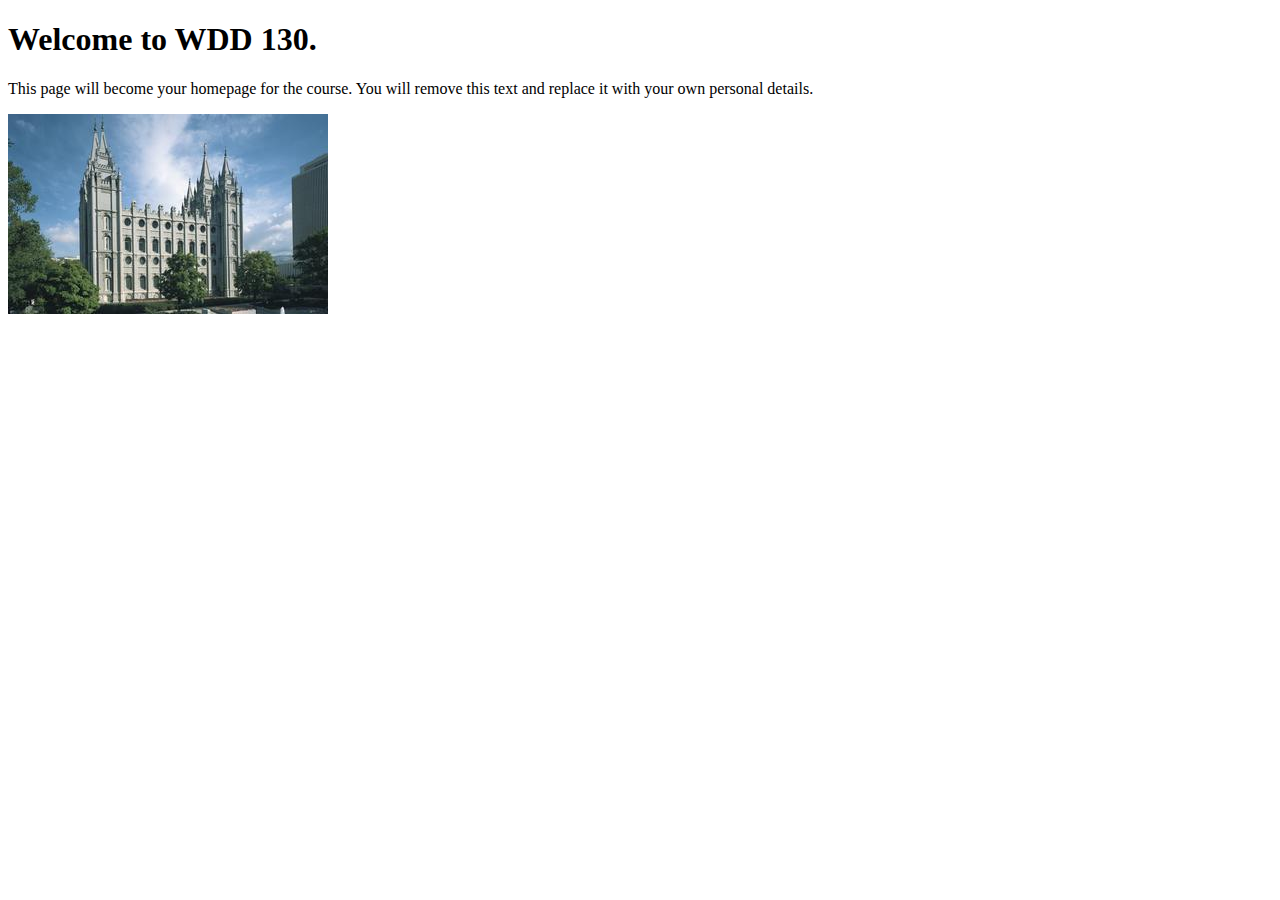
<file: index.html>
<!DOCTYPE html>
<html lang="en">
<head>
    <meta charset="UTF-8">
    <meta name="viewport" content="width=device-width, initial-scale=1.0">
    <title>WDD 130 | Personal Homepage</title>
</head>
<body>
    <h1>Welcome to WDD 130.</h1>
    <p>This page will become your homepage for the course. You will remove this text and replace it with your own personal details.</p>

    <img src="images/salt-lake-temple.jpg" alt="The Salt Lake Temple.">
</body>
</html>
</file>
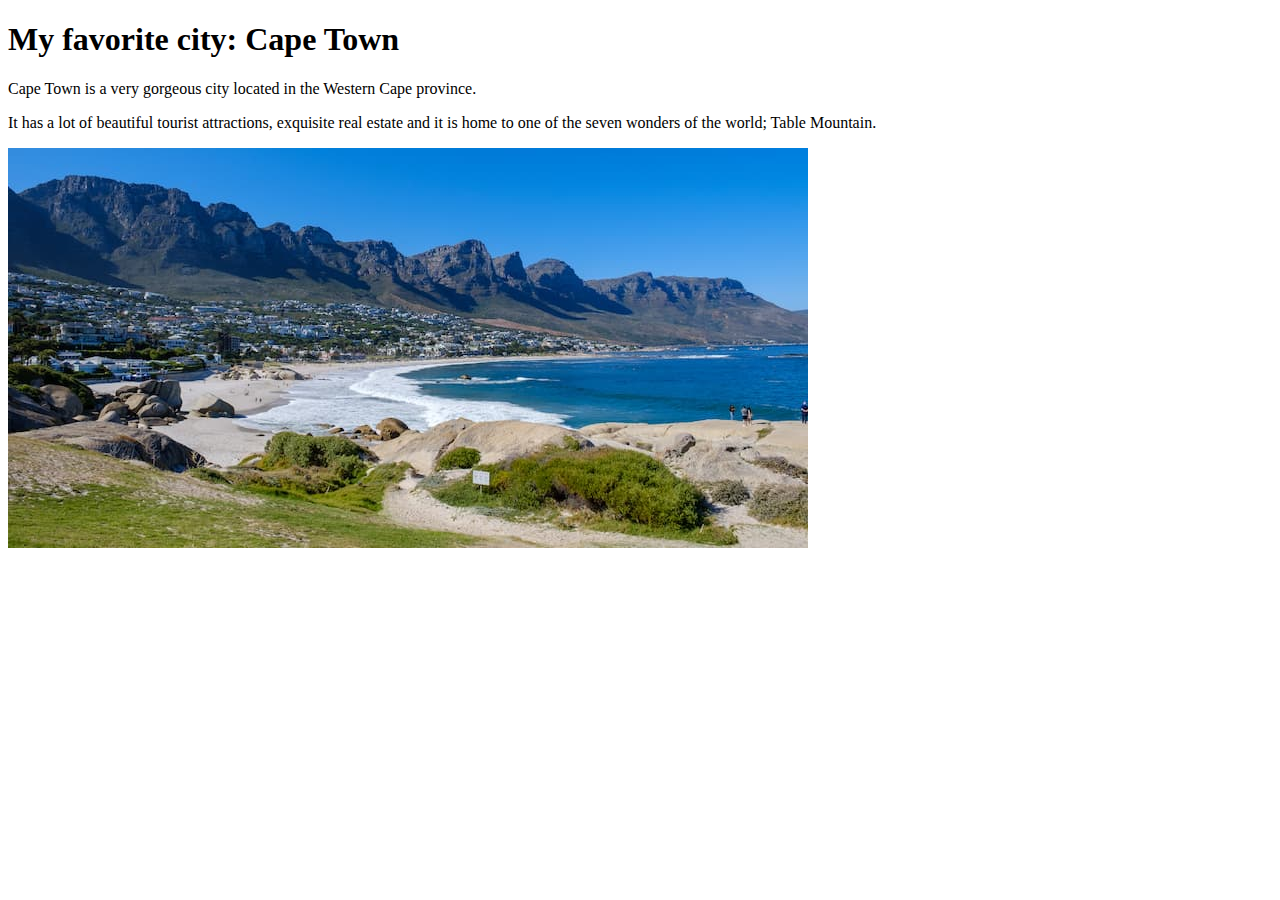
<file: week01/favorite-city.html>
<!DOCTYPE html>
<html lang="en">

<head>
    <meta charset="UTF-8">
    <meta name="viewport" content="width=device-width, initial-scale=1.0">
    <title>Cape Town</title>
</head>

<body>
    <h1>My favorite city: Cape Town</h1>

    <p>Cape Town is a very gorgeous city located in the Western Cape province.</p>

    <p>It has a lot of beautiful tourist attractions, exquisite real estate and it is home to one of the seven wonders
        of the world; Table Mountain.</p>

    <img src="images/camps-bay-small.jpg" alt="a beautiful picture of camps bay, in cape town">
</body>

</html>
</file>
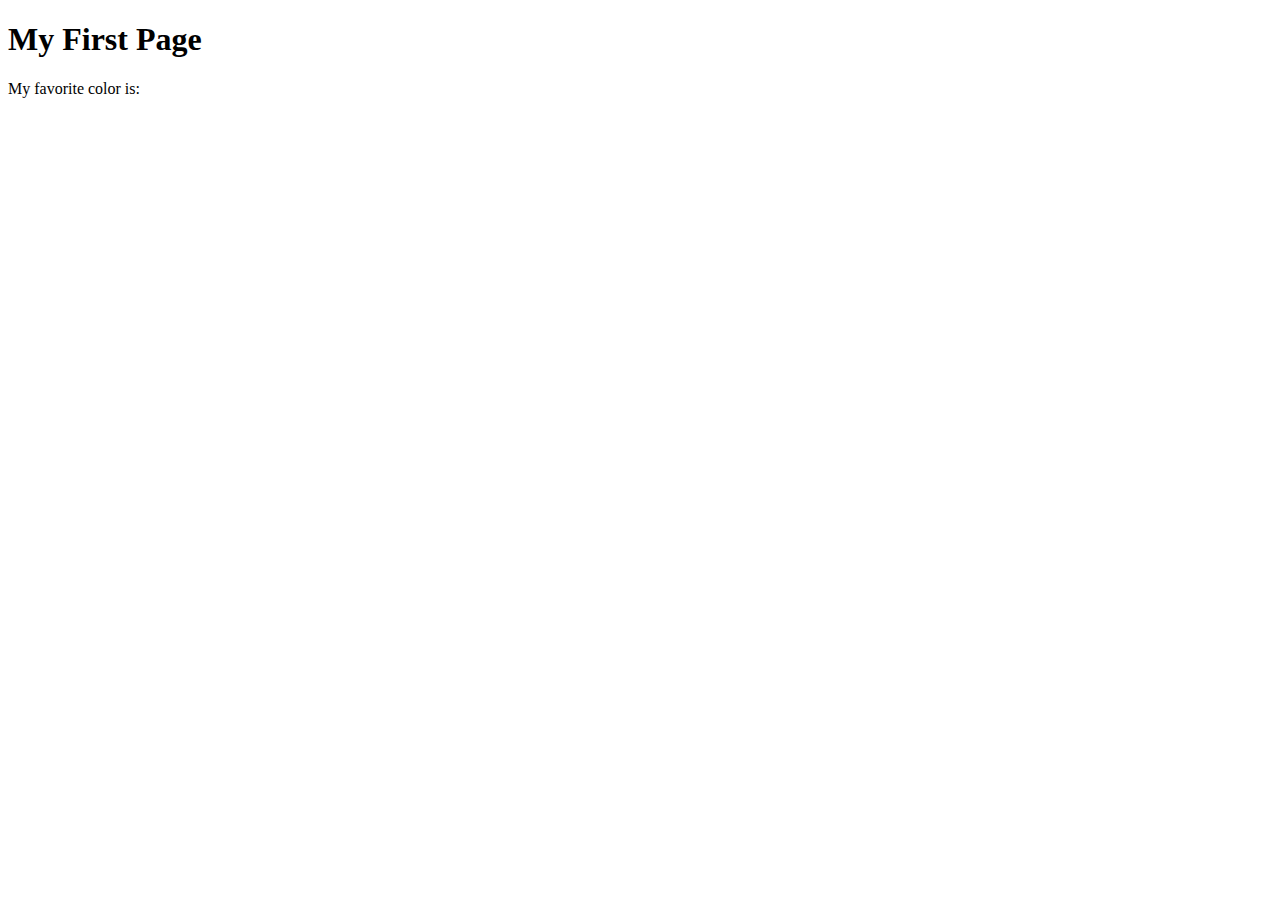
<file: week01/first-page.html>
<!DOCTYPE html>
<html lang="en">
<head>
    <meta charset="UTF-8">
    <meta name="viewport" content="width=device-width, initial-scale=1.0">
    <title>My First Page</title>
</head>
<body>
    <h1>My First Page</h1>
    <p>My favorite color is: </p>
</body>
</html>
</file>
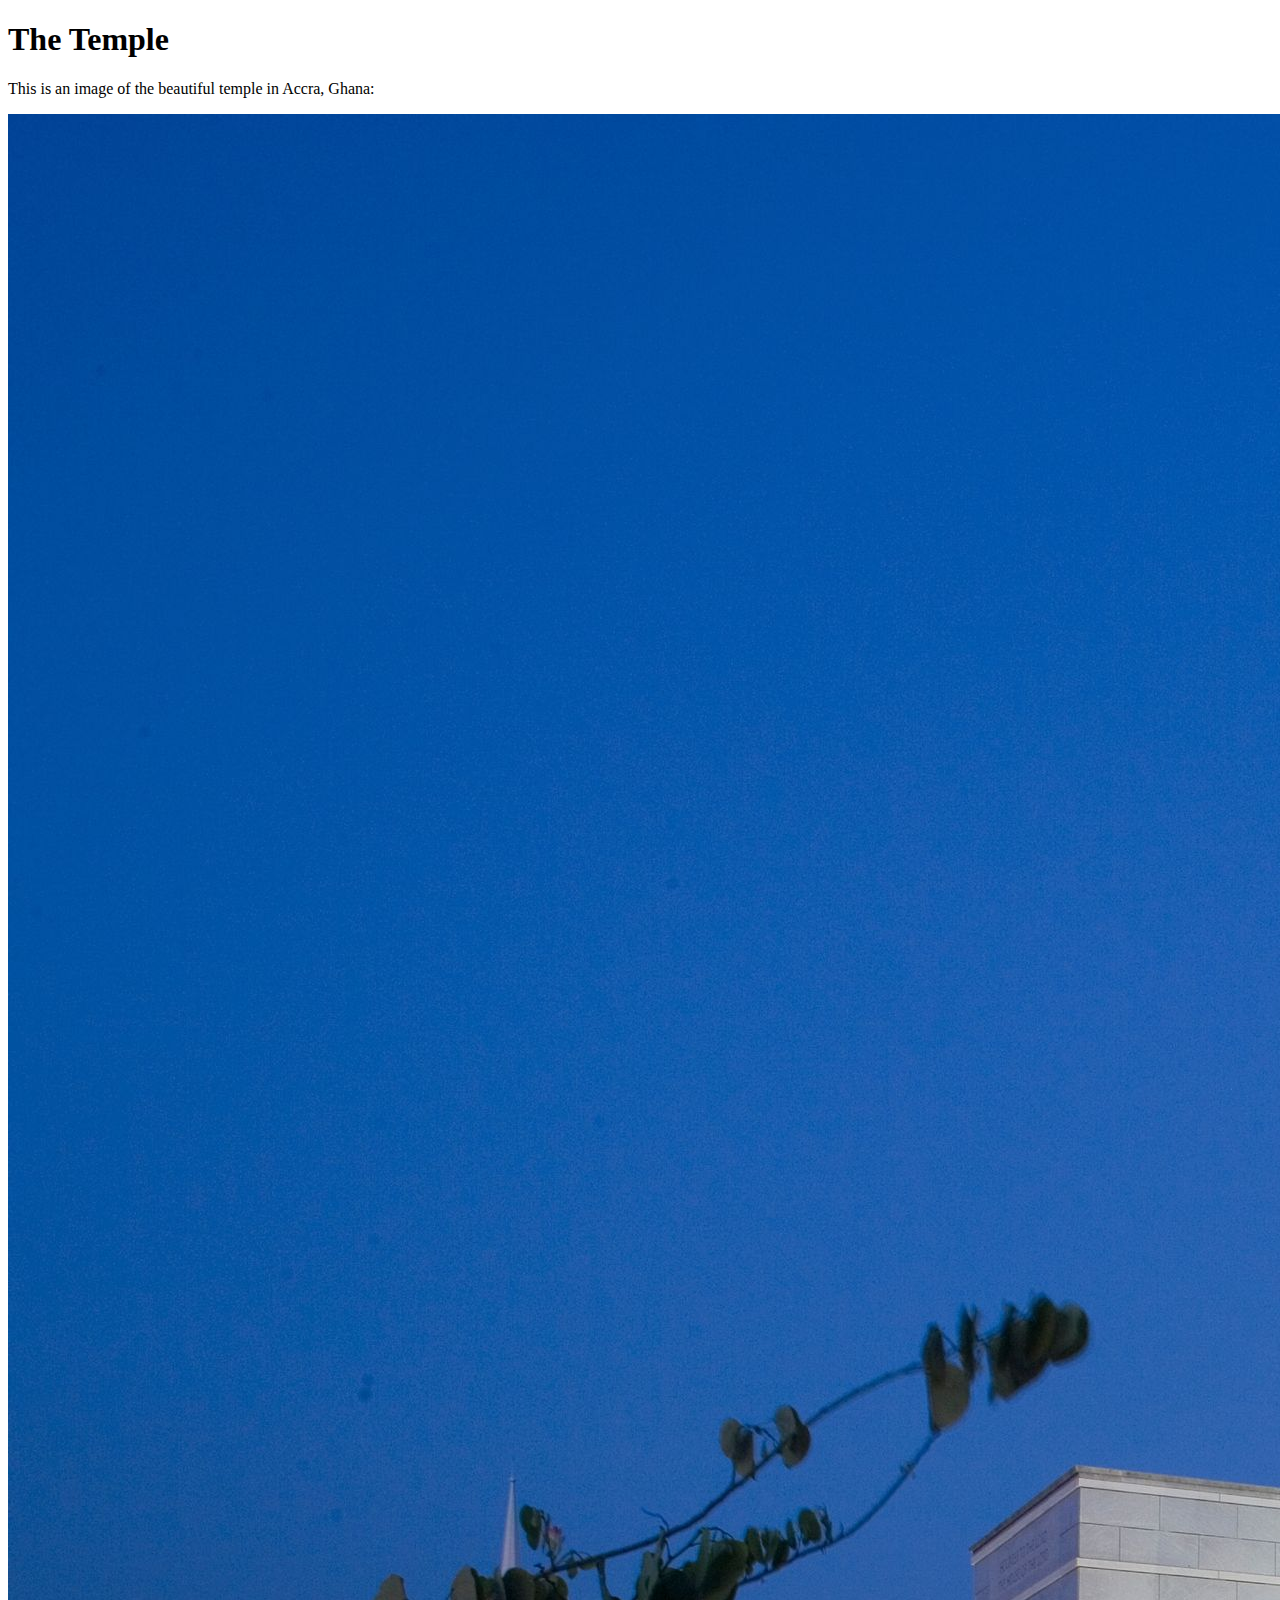
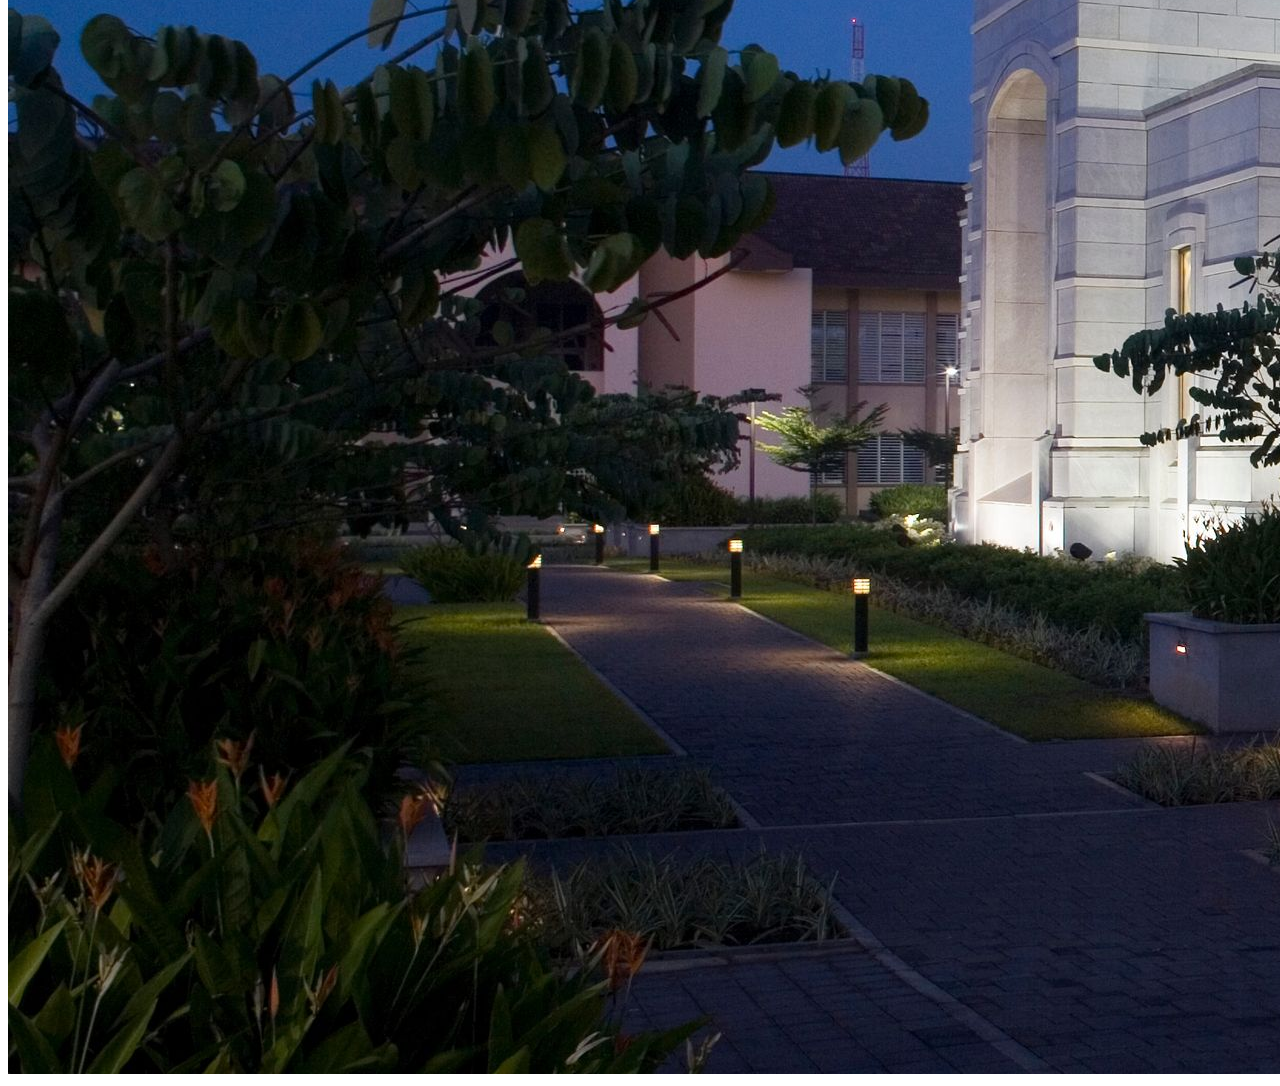
<file: week01/images.html>
<!DOCTYPE html>
<html lang="en">
<head>
    <meta charset="UTF-8">
    <meta name="viewport" content="width=device-width, initial-scale=1.0">
    <title>Temple Image</title>
</head>
<body>
    <h1>The Temple</h1>
    <p>This is an image of the beautiful temple in Accra, Ghana:</p>
    <img src="images/temple-large.jpeg" alt="The Accra Ghana Temple">
    
</body>
</html>
</file>
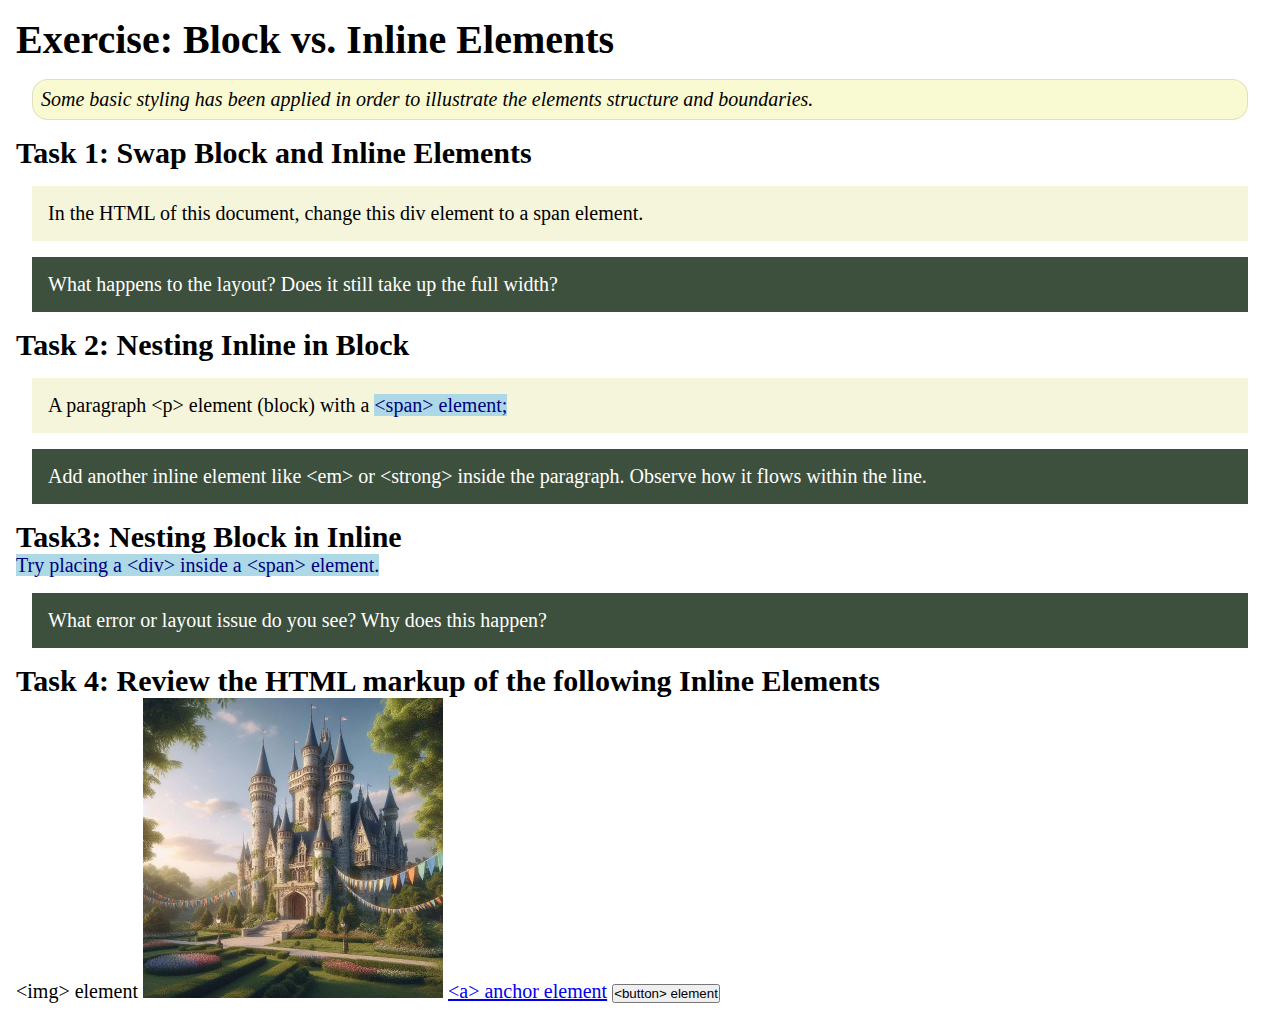
<file: week02/block-vs-inline.html>
<!DOCTYPE html>
<html lang="en">

<head>
    <meta charset="UTF-8">
    <meta name="viewport" content="width=device-width, initial-scale=1.0">
    <title>Exercise: Block vs. Inline Elements</title>
    <link rel="stylesheet" href="styles/block-vs-inline.css">
</head>

<body>
    <main>
        <h1>Exercise: Block vs. Inline Elements</h1>
        <p class="note">Some basic styling has been applied in order to illustrate the elements structure and
            boundaries.</p>

        <h2>Task 1: Swap Block and Inline Elements</h2>
        <div>In the HTML of this document, change this div element to a span element.</div>

        <p class="question">What happens to the layout? Does it still take up the full width?</p>

        <h2>Task 2: Nesting Inline in Block</h2>
        <p>A paragraph &lt;p&gt; element (block) with a <span>&lt;span&gt; element;</span></p>
        <p class="question">Add another inline element like &lt;em&gt; or &lt;strong&gt; inside the paragraph. Observe
            how it flows within the line.</p>

        <h2>Task3: Nesting Block in Inline</h2>
        <span>Try placing a &lt;div&gt; inside a &lt;span&gt; element.</span>
            <p class="question">What error or layout issue do you see? Why does this happen?</p>


            <h2>Task 4: Review the HTML markup of the following Inline Elements</h2>
        &lt;img&gt; element
        <img src="images/castle.webp" alt="placeholder image (images are inline)" width="300" height="300">
        <a href="https://churchofjesuschrist.org">&lt;a&gt; anchor element</a>
        <button type="button">&lt;button&gt; element</button>
    </main>
</body>

</html>
</file>
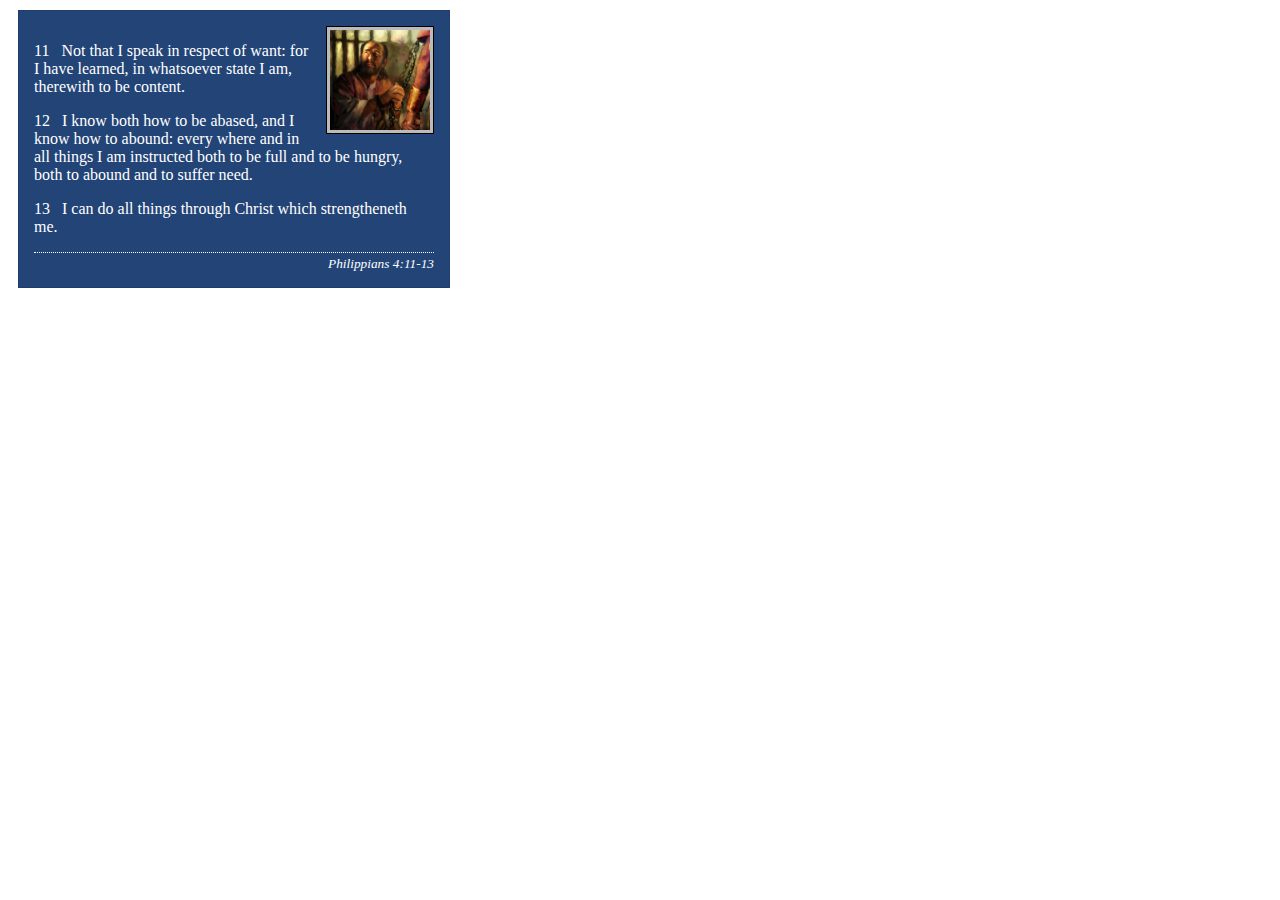
<file: week02/box-model-solution.html>
<!DOCTYPE html>
<html lang="en">
<head>
    <meta charset="UTF-8">
    <meta name="viewport" content="width=device-width, initial-scale=1.0">
    <title>Box Model Activity</title>
    <link rel="stylesheet" href="styles/box-model-solution.css">
</head>
<body>
    <main>
        <div class="callout">
            <img src="images/apostle-paul-imprisoned.webp" alt="Paul the Apostle - Imprisoned in Rome" width="200" height="200">
            <blockquote>
                <p>11 &nbsp; Not that I speak in respect of want: for I have learned, in whatsoever state I am, therewith to be content.</p>
                <p>12 &nbsp; I know both how to be abased, and I know how to abound: every where and in all things I am instructed both to be full and to be hungry, both to abound and to suffer need.</p>
                <p>13 &nbsp; I can do all things through Christ which strengtheneth me.</p>
            </blockquote>
            <cite>Philippians 4:11-13</cite>
        </div>
    </main>
</body>
</html>
</file>
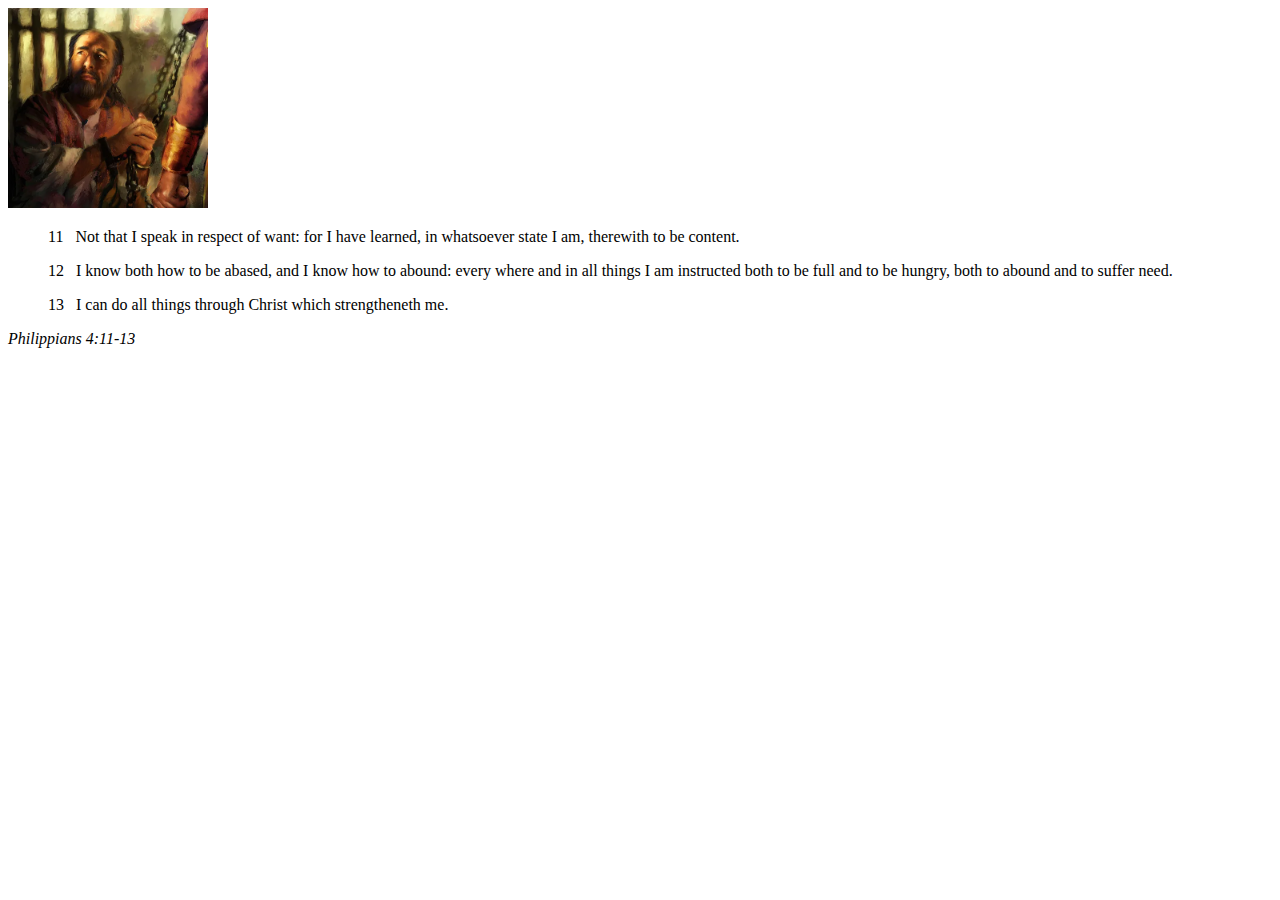
<file: week02/box-model.html>
<!DOCTYPE html>
<html lang="en">
<head>
    <meta charset="UTF-8">
    <meta name="viewport" content="width=device-width, initial-scale=1.0">
    <title>Box Model Activity</title>
</head>
<body>
    <main>
        <div class="callout">
            <img src="images/apostle-paul-imprisoned.webp" alt="Paul the Apostle - Imprisoned in Rome" width="200" height="200">
            <blockquote>
                <p>11 &nbsp; Not that I speak in respect of want: for I have learned, in whatsoever state I am, therewith to be content.</p>
                <p>12 &nbsp; I know both how to be abased, and I know how to abound: every where and in all things I am instructed both to be full and to be hungry, both to abound and to suffer need.</p>
                <p>13 &nbsp; I can do all things through Christ which strengtheneth me.</p>
            </blockquote>
            <cite>Philippians 4:11-13</cite>
        </div>
    </main>
</body>
</html>
</file>
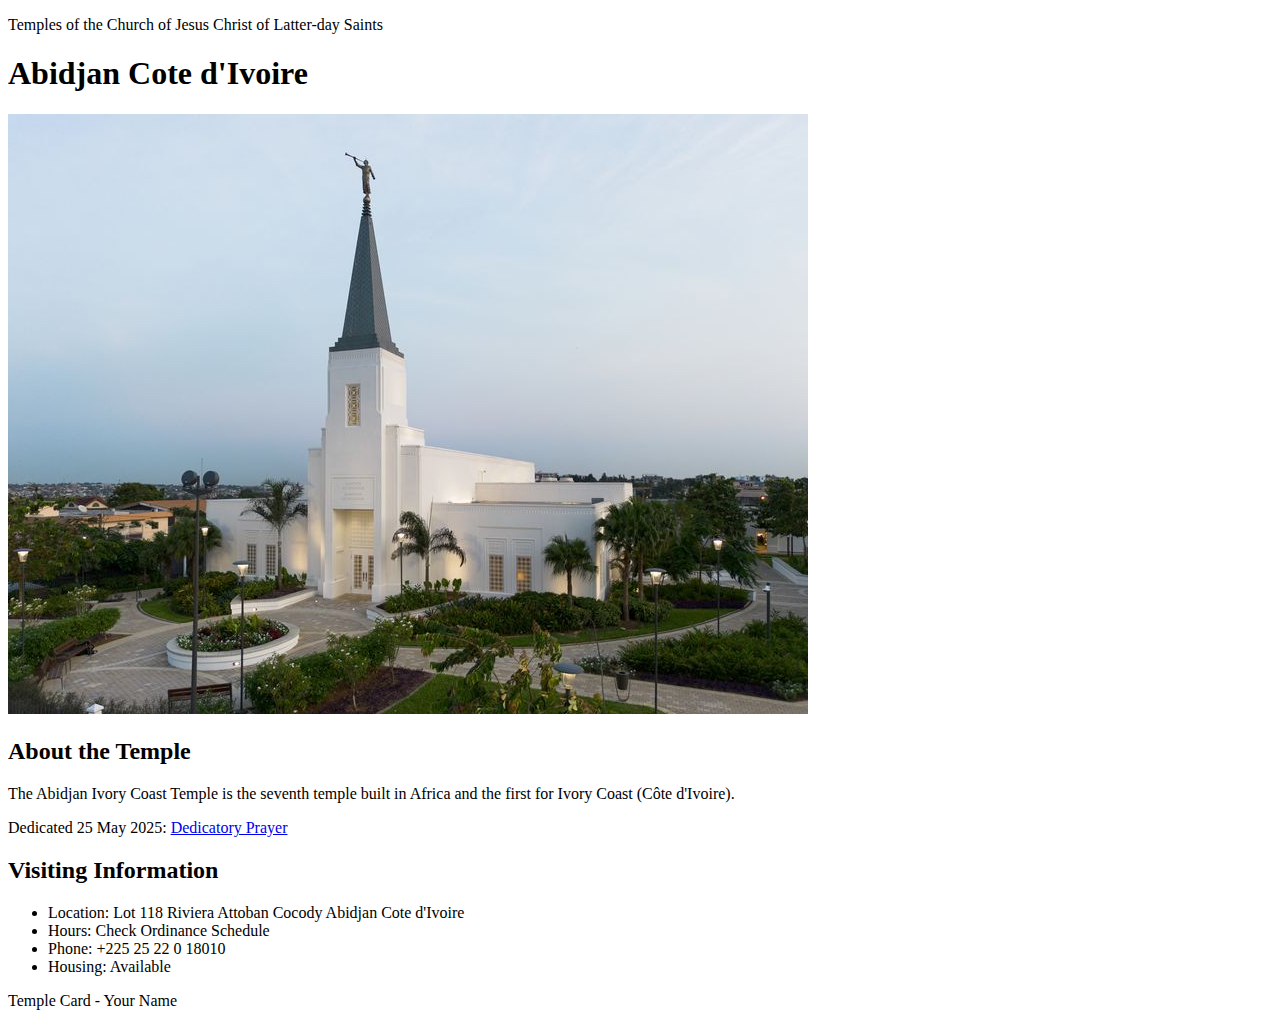
<file: week02/temple.html>
<!DOCTYPE html>
<html lang="en">

<head>
    <meta charset="UTF-8">
    <meta name="viewport" content="width=device-width, initial-scale=1.0">
    <title>Temple Card - Abidjan Cote d'Ivoire</title>
</head>

<body>
    <header>
        <p>Temples of the Church of Jesus Christ of Latter-day Saints</p>
    </header>
    <main>
        <h1>Abidjan Cote d'Ivoire</h1>
        <picture>
            <img src="images/abidjan-ivory-coast.jpeg" alt="Abidjan Cote d'Ivoire Temple">
        </picture>
        <section>
            <h2>About the Temple</h2>
            <p>The Abidjan Ivory Coast Temple is the seventh temple built in Africa and the first for Ivory Coast (Côte
                d'Ivoire).</p>
            <p>Dedicated 25 May 2025: <a
                    href="https://www.churchofjesuschrist.org/temples/dedicatory-prayer/abidjan-ivory-coast-temple/2025-05-25?lang=eng"
                    target="_blank" rel="noopener noreferrer">Dedicatory Prayer</a></p>
        </section>
        <section>
            <h2>Visiting Information</h2>
            <ul>
                <li>Location: Lot 118 Riviera Attoban Cocody Abidjan Cote d'Ivoire</li>
                <li>Hours: Check Ordinance Schedule</li>
                <li>Phone: +225 25 22 0 18010</li>
                <li>Housing: Available</li>
            </ul>
        </section>
    </main>
    <footer>
        <p>Temple Card - Your Name</p>
    </footer>
</body>

</html>
</file>
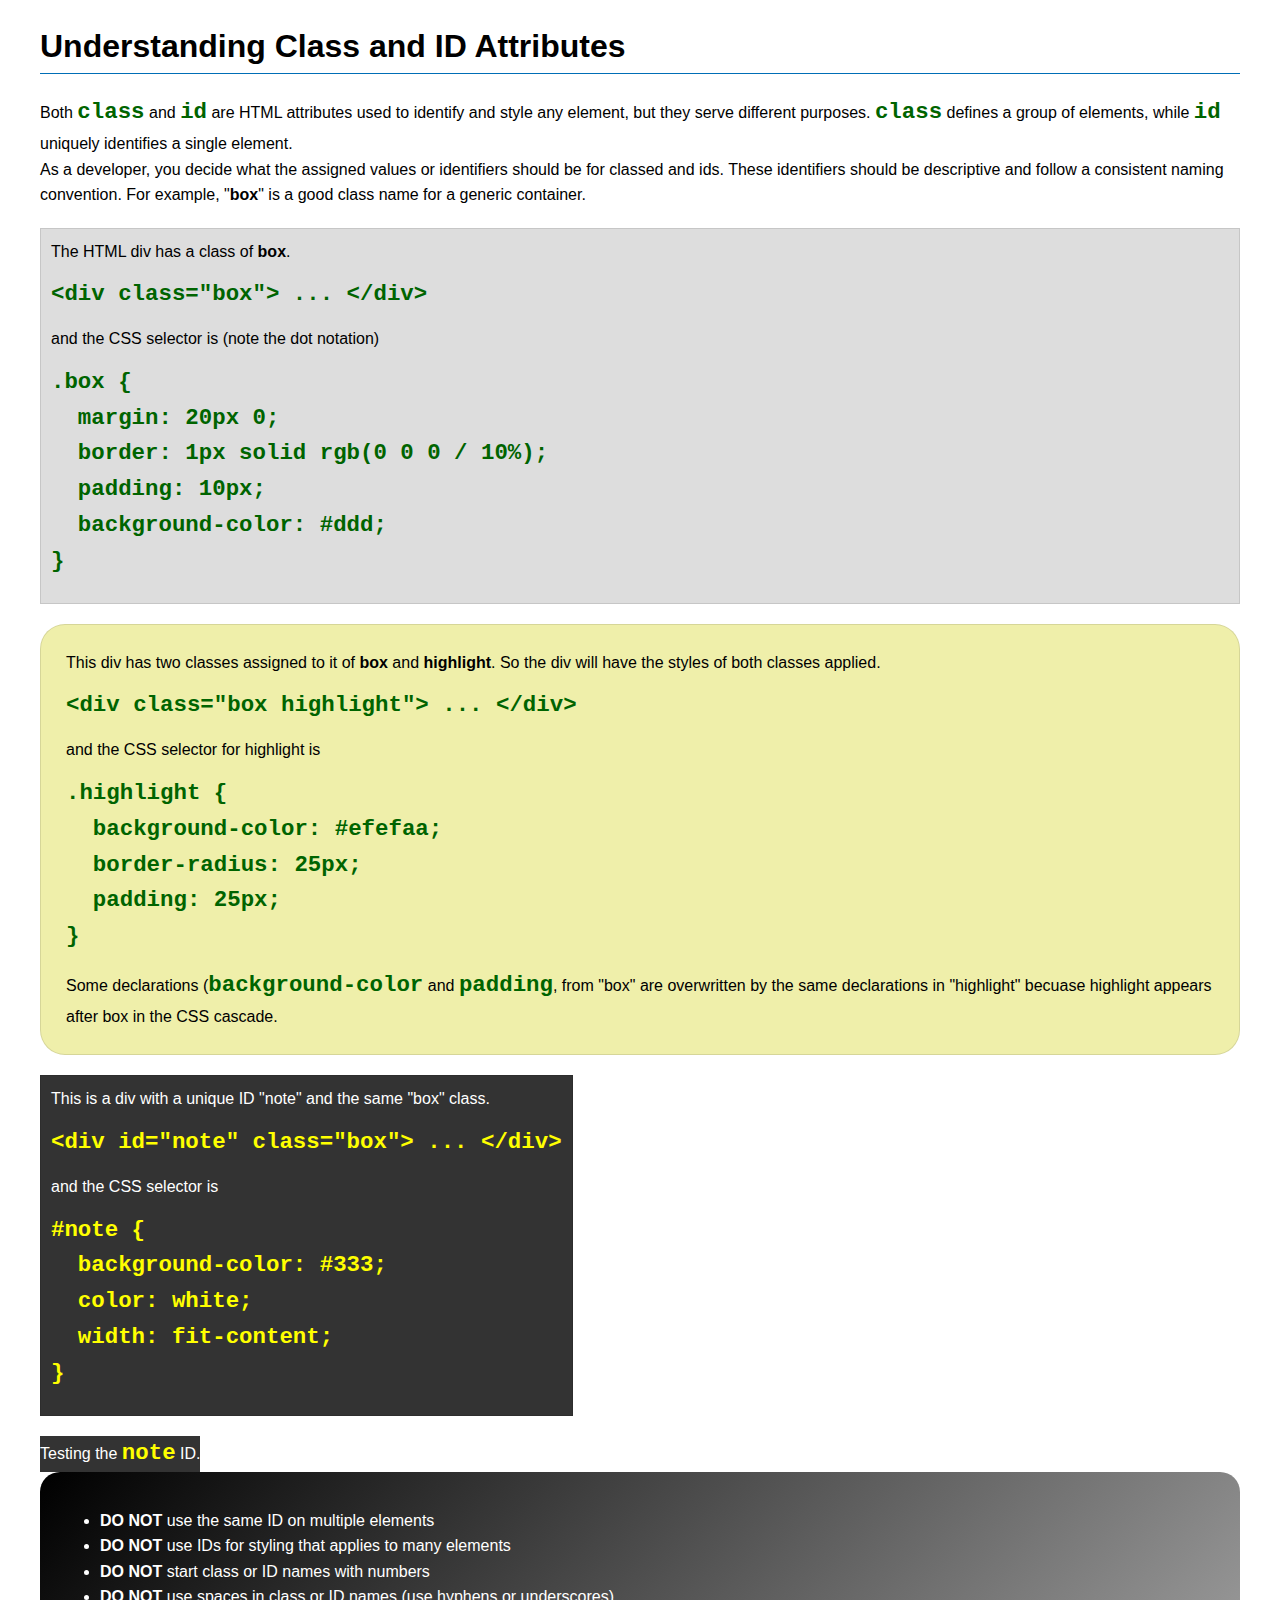
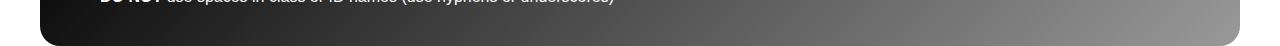
<file: week03/class-and-id.html>
<!DOCTYPE html>
<html lang="en">

<head>
    <meta charset="UTF-8">
    <meta name="viewport" content="width=device-width, initial-scale=1.0">
    <title>Class vs ID Attributes</title>
    <link rel="stylesheet" href="styles/class-and-id.css">
</head>

<body>
    <h1>Understanding Class and ID Attributes</h1>
    <p>Both <code>class</code> and <code>id</code> are HTML attributes used to identify and style any element, but they
        serve different purposes. <code>class</code> defines a group of elements, while <code>id</code> uniquely
        identifies a single element.</p>
    <p>As a developer, you decide what the assigned values or identifiers should be for classed and ids. These
        identifiers should be
        descriptive and follow a consistent naming convention. For example, "<strong>box</strong>" is a good class name
        for a generic container.</p>
    <div class="box">
        <p>The HTML div has a class of <strong>box</strong>.</p>
        <pre><code class="html">&lt;div class="box"&gt; ... &lt;/div&gt;</code></pre>
        and the CSS selector is (note the dot notation)
        <pre><code class="css">.box {
  margin: 20px 0;
  border: 1px solid rgb(0 0 0 / 10%);
  padding: 10px;
  background-color: #ddd; 
}</code></pre>
    </div>

    <div class="box highlight">
        <p>This div has two classes assigned to it of <strong>box</strong> and <strong>highlight</strong>. So the div
            will have the styles of both classes applied.</p>
        <pre><code class="html">&lt;div class="box highlight"&gt; ... &lt;/div&gt;</code></pre>
        and the CSS selector for highlight is
        <pre><code class="css">.highlight {
  background-color: #efefaa;
  border-radius: 25px;
  padding: 25px;
}</code></pre>
<p>Some declarations (<code>background-color</code> and <code>padding</code>, from "box" are overwritten by the same declarations in "highlight" becuase highlight appears after box in the CSS cascade.</p>
    </div>

    <div id="note" class="box">
        <p>This is a div with a unique ID "note" and the same "box" class.</p>
        <pre><code class="html">&lt;div id="note" class="box"&gt; ... &lt;/div&gt;</code></pre>
        and the CSS selector is
        <pre><code class="css">#note {
  background-color: #333;
  color: white;
  width: fit-content;
}</code></pre>
    </div>

    <div id="note">
        <p>Testing the <code>note</code> ID.</p>
    </div>

    <section id="best-practice">
        <ul>
            <li><strong>DO NOT</strong> use the same ID on multiple elements</li>
            <li><strong>DO NOT</strong> use IDs for styling that applies to many elements</li>
            <li><strong>DO NOT</strong> start class or ID names with numbers</li>
            <li><strong>DO NOT</strong> use spaces in class or ID names (use hyphens or underscores)</li>
        </ul>
    </section>




</body>

</html>
</file>
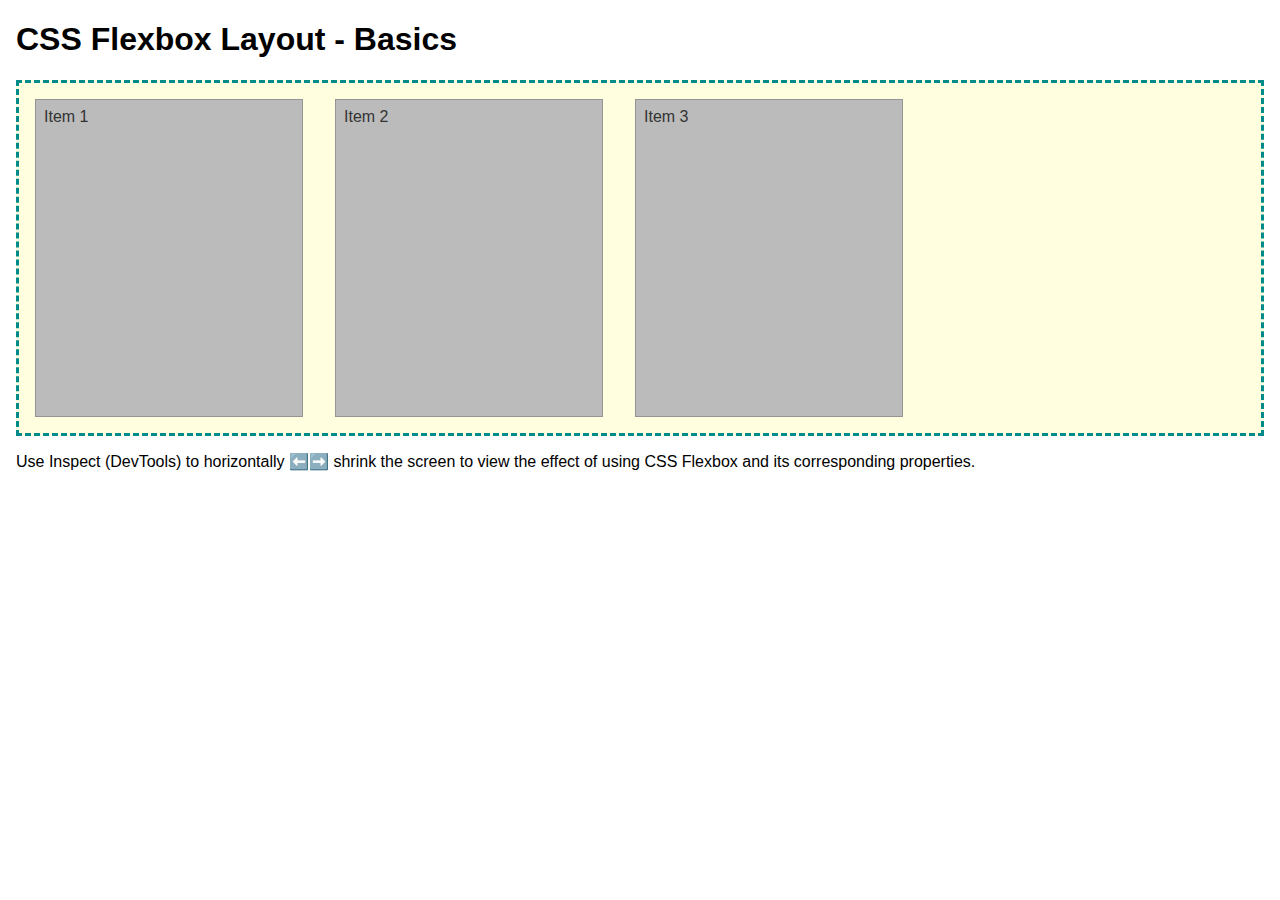
<file: week04/flexbox-layout.html>
<!DOCTYPE html>
<html lang="en">
<head>
    <meta charset="UTF-8">
    <meta name="viewport" content="width=device-width, initial-scale=1.0">
    <title>CSS Flexbox Layout - Basics</title>
    <link rel="stylesheet" href="styles/flexbox.css">
</head>
<body>
    <main>
        <h1>CSS Flexbox Layout - Basics</h1>
        <div class="flex-container">
            <div class="flex-item item1">Item 1</div>
            <div class="flex-item item2">Item 2</div>
            <div class="flex-item item3">Item 3</div>
        </div>
        <p>Use Inspect (DevTools) to horizontally ⬅️➡️ shrink the screen to view the effect of using CSS Flexbox and its corresponding properties.</p>
    </main>
</body>
</html>
</file>
<file: week02/styles/block-vs-inline.css>
* {
    margin: 0;
    padding: 0;
}

body {
    font-size: 20px;
    margin: 1rem;
}

p,
div {
    background-color: beige;
    margin: 1rem;
    padding: 1rem;
}

span {
    color: navy;
    background-color: lightblue;
}

code {
    margin: 0;
    padding: 0;
    color: green;
    font-size: 1.2rem;
}

.note {
    font-style: italic;
    background-color: lightgoldenrodyellow;
    border-radius: 1rem;
    border: 1px solid rgb(0 0 0 / 10%);
    margin: 1rem;
    padding: .5rem;
}

.question {
    background-color: #3d503d;
    color: #fff;
}
</file>
<file: week02/styles/box-model-solution.css>
.callout {
    max-width: 400px;
    margin: 10px;
    border: 1px solid rgba(0, 0, 0, .1);
    padding: 15px;
    background-color: #247;
    color: #fff;
}

.callout img {
    float: right;
    margin: 0 0 10px 15px;
    border: 1px solid #000;
    padding: 3px;
    background-color: #bbb;
    width: 100px;
    height: auto;

}

blockquote {
    margin: 0;
}

cite {
    display: block;
    border-top: 1px dotted #fff;
    padding-top: 3px;
    text-align: right;
    font-size: smaller;
}
</file>
<file: week03/styles/class-and-id.css>
body {
    font-family: Arial, sans-serif;
    line-height: 1.6;
    margin: 0;
    padding: 0 40px;
}

h1 {
    border-bottom: 1px solid rgb(0 110 182);
    padding-bottom: 0;
}



p {
    margin: 0;
}

code {
    color: darkgreen;
    font-weight: 700;
    font-size: 1.4rem;
}

/* Class examples - can be reused */

.box {
    margin: 20px 0;
    border: 1px solid rgb(0 0 0 / 10%);
    padding: 10px;
    background-color: #ddd; /* this is shorthand for #dddddd */
}

.highlight {
    background-color: #efefaa;
    border-radius: 25px;
    padding: 25px;
}

/* ID examples - should be unique */

#note {
    background-color: #333;
    color: white;
    width: fit-content;
}

#note code {
    color: yellow;
}

#best-practice {
    background: linear-gradient(135deg, #000 0%, #999 100%);
    color: white;
    border-radius: 20px;
    padding: 20px
}
</file>
<file: week04/styles/flexbox.css>
body {
    font-family: Helvetica, Arial, sans-serif;
    margin: 1rem;
}

.flex-container {
    border: 3px dashed darkcyan;
    background-color: lightyellow;
    display: flex;
    flex-wrap: wrap;
}

.flex-item {
    width: 250px;
    margin: 1rem;
    border: 1px solid rgb(0 0 0 / 20%);
    padding: 0.5rem;
    background-color: #bbb;
    color: #333;
}

.item1 {
    min-height: 100px;
}

.item2 {
    min-height: 200px;
}

.item3 {
    min-height: 300px;
}
</file>
